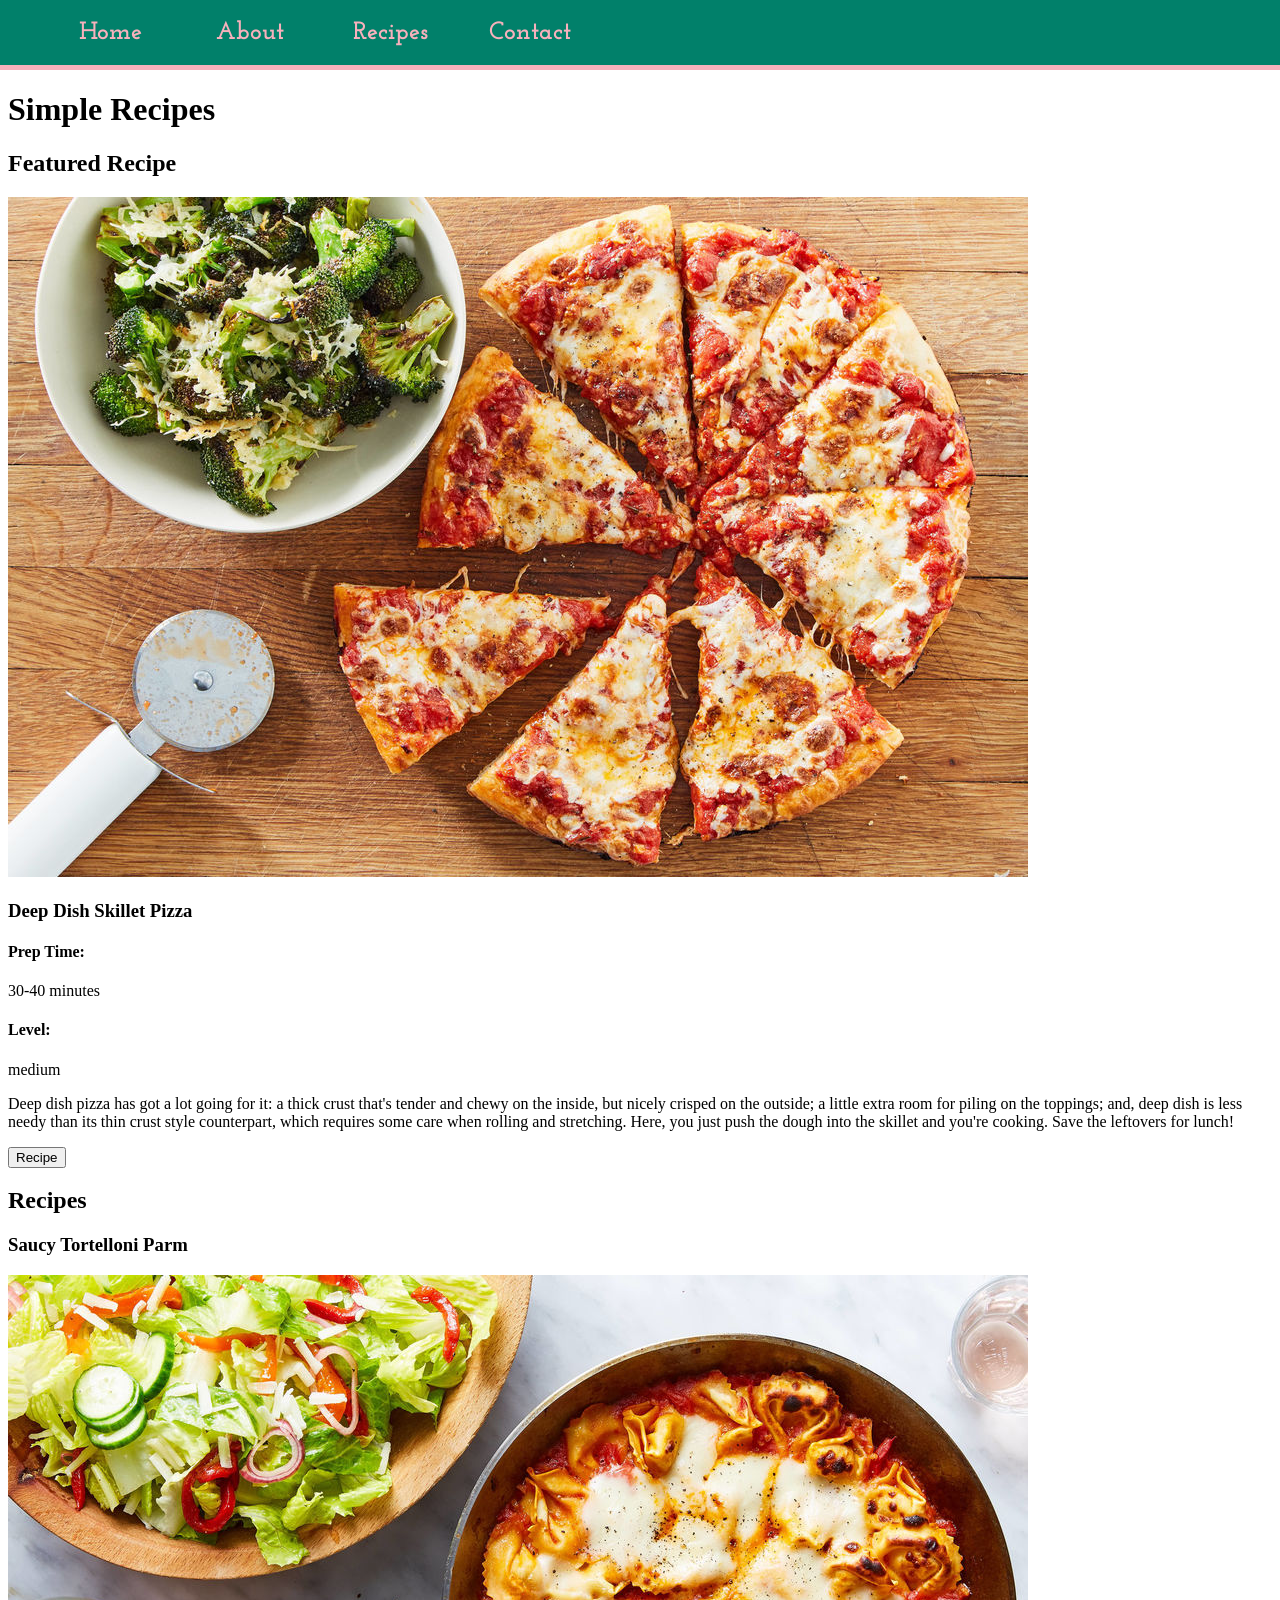
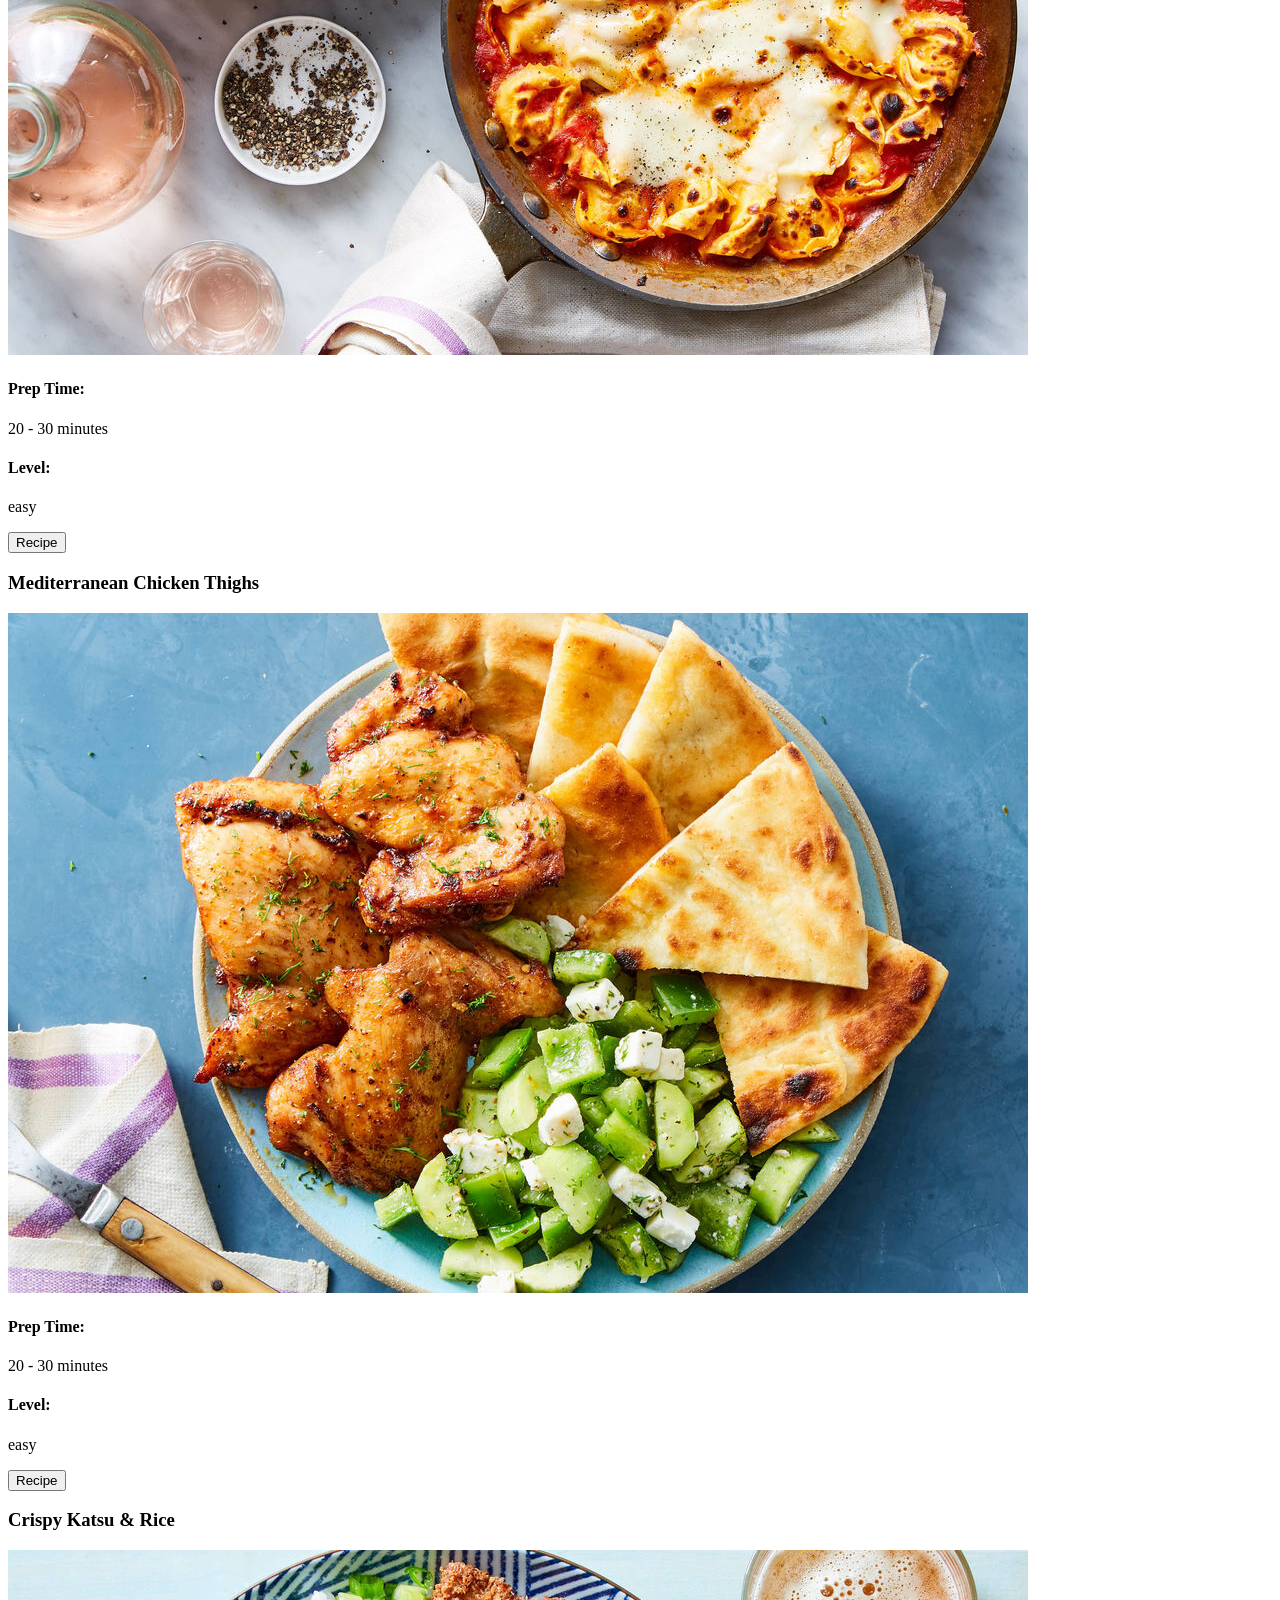
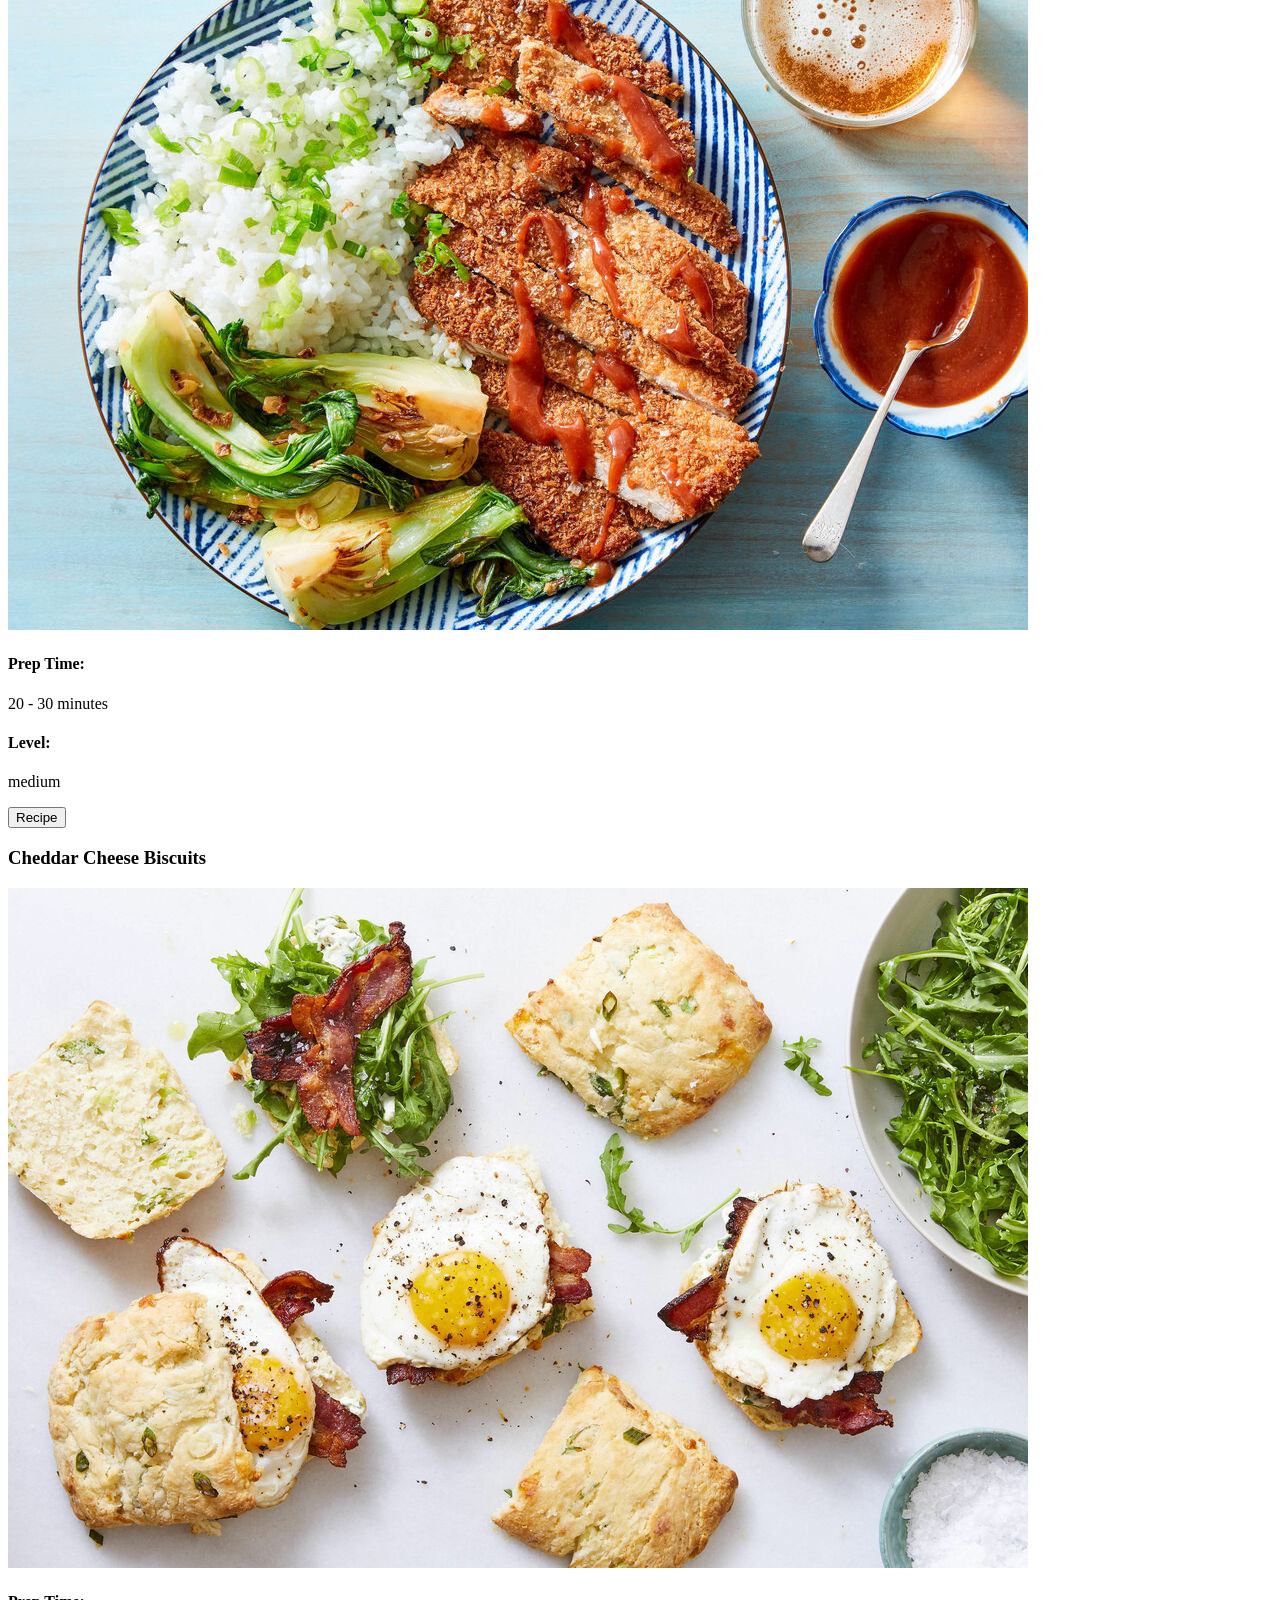
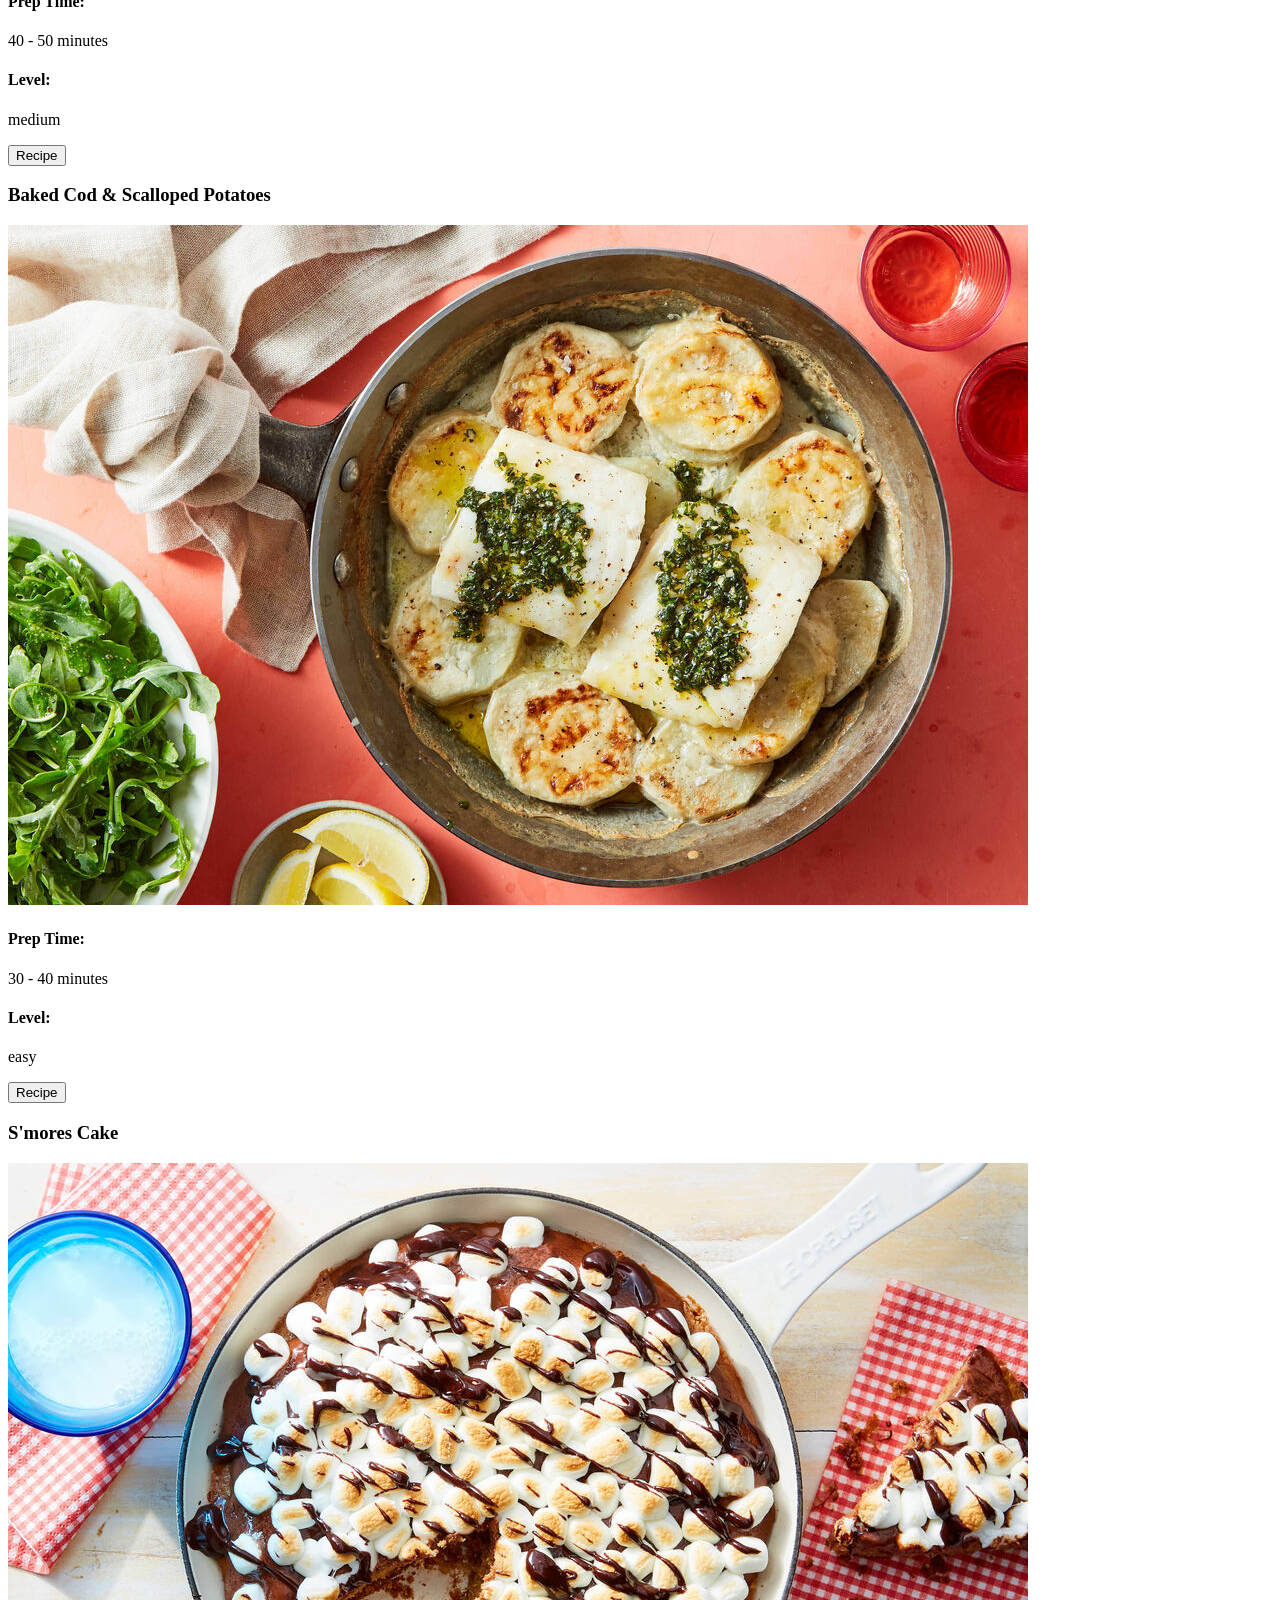
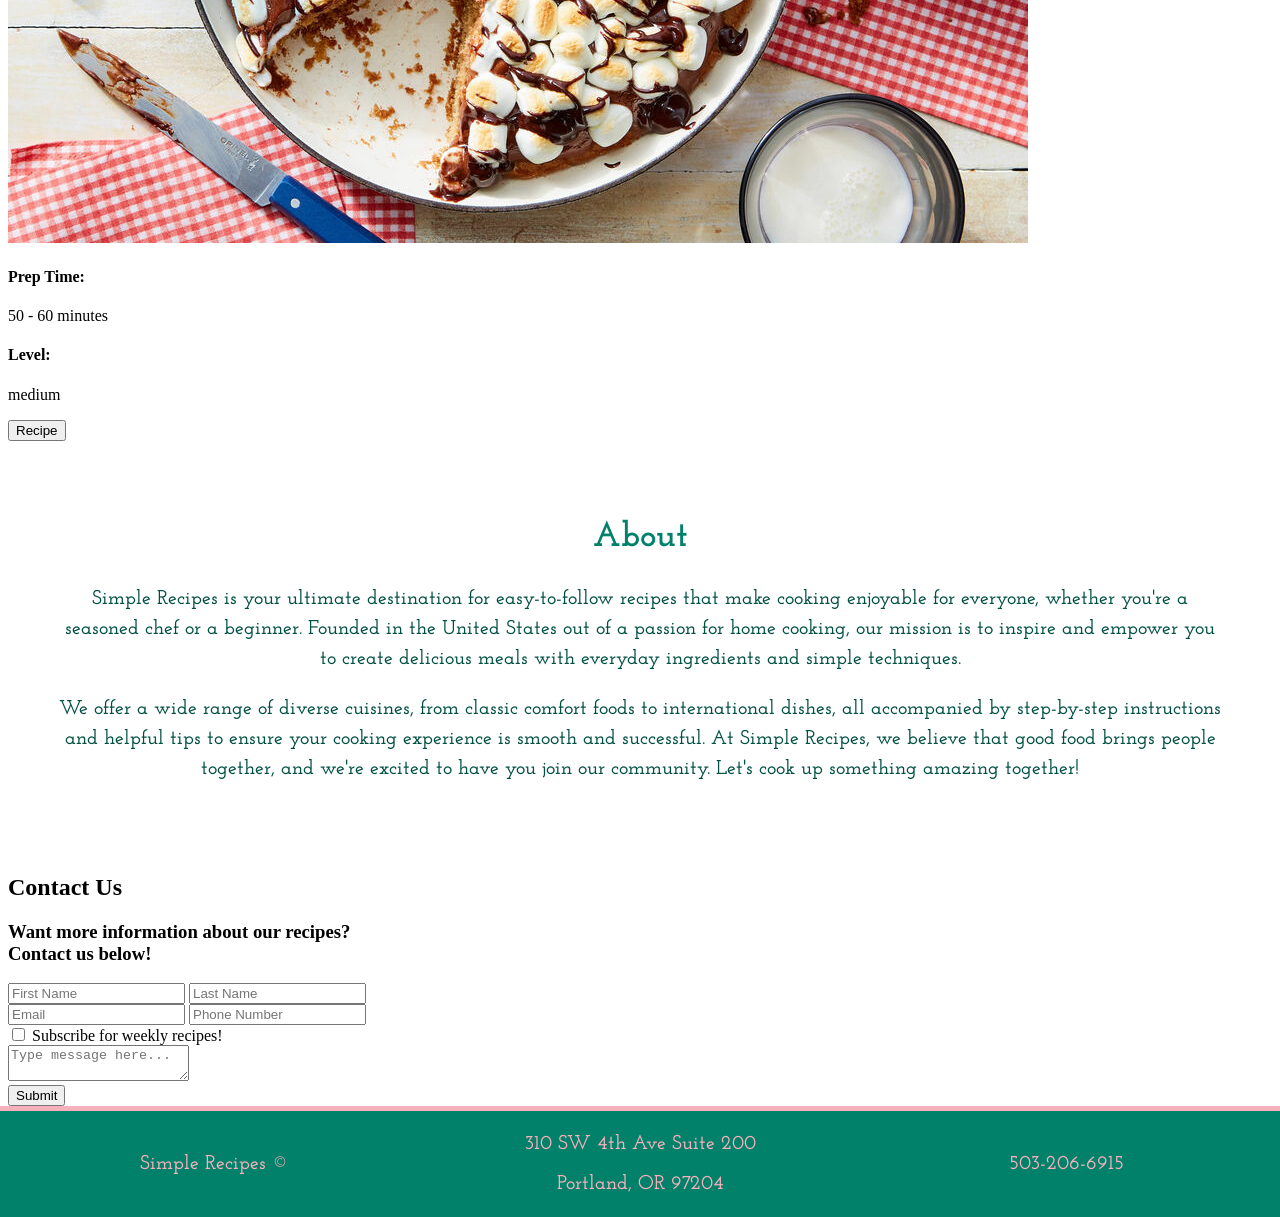
<file: Simple-Recipes/index.html>
<!DOCTYPE html>
<html>

<head>
    <title>Simple Recipes</title>
    <meta charset="UTF-8">
    <link href="css/styles.css" rel="stylesheet">
</head>

<body>
    <!--NAVBAR-->
    <nav class="nav-bar">
        <ul>
            <li><a href="#">Home</a></li>
            <li><a href="#about">About</a></li>
            <li class="drop"><a href="#recipes">Recipes</a>
                <div class="rollover-menu">
                    <a href="#featured">Featured Recipe</a>
                    <a href="#pasta">Pasta</a>
                    <a href="#chicken">Chicken</a>
                    <a href="#katsu">Katsu</a>
                    <a href="#biscuits">Biscuits</a>
                    <a href="#fish">Fish</a>
                    <a href="#dessert">Dessert</a>
                </div>
            </li>
            <li><a href="#contact">Contact</a></li>
        </ul>
    </nav>
    <!--HEADER-->
    <header>
        <h1>Simple Recipes</h1>
    </header>
    <!--RECIPES-->
    <section>
        <!--FEATURED RECIPE-->
        <div id="featured">
            <h2>Featured Recipe</h2>
            <div>
                <img src="images/skillet-pizza.jpeg">
            </div>
            <div>
                <h3>Deep Dish Skillet Pizza</h3>
                <h4>Prep Time:</h4>
                <p>30-40 minutes</p>
                <h4>Level:</h4>
                <p>medium</p>
                <p>Deep dish pizza has got a lot going for it:
                    a thick crust that's tender and chewy on the inside,
                    but nicely crisped on the outside; a little extra room for piling
                    on the toppings; and, deep dish is less needy than its thin crust
                    style counterpart, which requires some care when rolling and stretching.
                    Here, you just push the dough into the skillet and you're cooking.
                    Save the leftovers for lunch!</p>
                <input type="button" value="Recipe">
            </div>
        </div>
        <!--RECIPE CARDS-->
        <div id="recipes">
            <h2>Recipes</h2>
            <!--PASTA-->
            <div id="pasta">
                <h3>Saucy Tortelloni Parm</h3>
                <div>
                    <img src="images/tortelloni.jpeg">
                </div>
                <div>
                    <h4>Prep Time:</h4>
                    <p>20 - 30 minutes</p>
                    <h4>Level:</h4>
                    <p>easy</p>
                    <input type="button" value="Recipe">
                </div>
            </div>
            <!--CHICKEN-->
            <div id="chicken">
                <h3>Mediterranean Chicken Thighs</h3>
                <div>
                    <img src="images/chicken-thighs.jpeg">
                </div>
                <div>
                    <h4>Prep Time:</h4>
                    <p>20 - 30 minutes</p>
                    <h4>Level:</h4>
                    <p>easy</p>
                    <input type="button" value="Recipe">
                </div>
            </div>
            <!--KATSU-->
            <div id="katsu">
                <h3>Crispy Katsu & Rice</h3>
                <div>
                    <img src="images/katsu.jpeg">
                </div>
                <div>
                    <h4>Prep Time:</h4>
                    <p>20 - 30 minutes</p>
                    <h4>Level:</h4>
                    <p>medium</p>
                    <input type="button" value="Recipe">
                </div>
            </div>
            <!--BISCUITS-->
            <div id="biscuits">
                <h3>Cheddar Cheese Biscuits</h3>
                <div>
                    <img src="images/cheddar-biscuits.jpeg">
                </div>
                <div>
                    <h4>Prep Time:</h4>
                    <p>40 - 50 minutes</p>
                    <h4>Level:</h4>
                    <p>medium</p>
                    <input type="button" value="Recipe">
                </div>
            </div>
            <!--FISH-->
            <div id="fish">
                <h3>Baked Cod & Scalloped Potatoes</h3>
                <div>
                    <img src="images/baked-cod.jpeg">
                </div>
                <div>
                    <h4>Prep Time:</h4>
                    <p>30 - 40 minutes</p>
                    <h4>Level:</h4>
                    <p>easy</p>
                    <input type="button" value="Recipe">
                </div>
            </div>
            <!--DESSERT-->
            <div id="dessert">
                <h3>S'mores Cake</h3>
                <div>
                    <img src="images/smores.jpeg">
                </div>
                <div>
                    <h4>Prep Time:</h4>
                    <p>50 - 60 minutes</p>
                    <h4>Level:</h4>
                    <p>medium</p>
                    <input type="button" value="Recipe">
                </div>
            </div>
        </div>
    </section>
    
    <!--ABOUT SECTION-->
    <section id="about">
        <div>
            <h2>About</h2>
            <p>
                Simple Recipes is your ultimate destination for easy-to-follow recipes that
                make cooking enjoyable for everyone, whether you're a seasoned chef or a
                beginner. Founded in the United States out of a passion for home cooking,
                our mission is to inspire and empower you to create delicious meals with
                everyday ingredients and simple techniques.
            </p>

            <p>
                We offer a wide range of diverse cuisines, from classic comfort foods to
                international dishes, all accompanied by step-by-step instructions and
                helpful tips to ensure your cooking experience is smooth and successful.
                At Simple Recipes, we believe that good food brings people together, and
                we're excited to have you join our community. Let's cook up something
                amazing together!
            </p>
        </div>
    </section>

    <!--CONTACT FORM-->
    <section>
        <div id="contact">
            <h2>Contact Us</h2>
            <h3>Want more information about our recipes?
                <br>
                Contact us below!
            </h3>
            <form>
                <input type="text" placeholder="First Name">
                <input type="text" placeholder="Last Name">
                <br>
                <input type="email" placeholder="Email">
                <input type="tel" placeholder="Phone Number">
                <br>
                <input type="checkbox" id="subscription">
                <label for="subscription">Subscribe for weekly recipes!</label>
                <br>
                <textarea placeholder="Type message here..."></textarea>
                <br>
                <input type="submit" value="Submit">
            </form>
        </div>
    </section>
    <!--FOOTER-->
    <footer>
        <table>
            <tr>
                <td>
                    <p>Simple Recipes &copy;</p>
                </td>
                <td>
                    <p>310 SW 4th Ave Suite 200</p>
                    <p>Portland, OR 97204</p>
                </td>
                <td>
                    <p>503-206-6915</p>
                </td>
            </tr>
        </table>
    </footer>
</body>

</html>
</file>
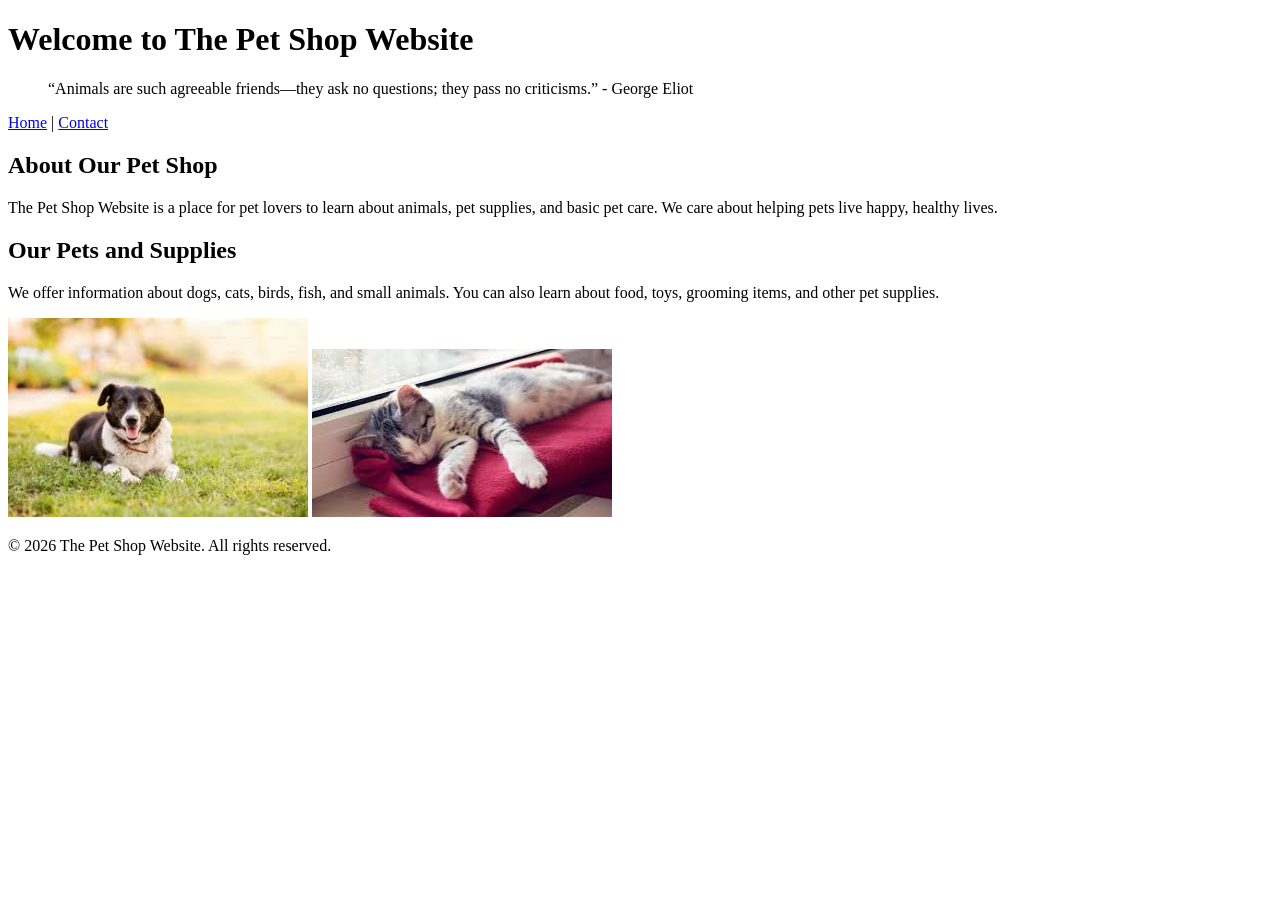
<file: The-Pet-Shop/index.html>
<!DOCTYPE html>
<html lang="en">
<head>
    <meta charset="UTF-8">
    <meta name="description" content="The Pet Shop Website homepage featuring pet care information, pet supplies, and helpful resources for animal lovers.">
    <meta name="viewport" content="width=device-width, initial-scale=1.0">
    <title>The Pet Shop Website</title>
</head>

<body>

    <header>
        <h1>Welcome to The Pet Shop Website</h1>
    </header>

    <blockquote>
        “Animals are such agreeable friends—they ask no questions; they pass no criticisms.” - George Eliot
    </blockquote>

    <nav>
        <a href="index.html">Home</a> |
        <a href="contact.html">Contact</a>
    </nav>

    <main>
        <section>
            <h2>About Our Pet Shop</h2>
            <p>
                The Pet Shop Website is a place for pet lovers to learn about animals,
                pet supplies, and basic pet care. We care about helping pets live happy,
                healthy lives.
            </p>
        </section>

        <section>
            <h2>Our Pets and Supplies</h2>
            <p>
                We offer information about dogs, cats, birds, fish, and small animals.
                You can also learn about food, toys, grooming items, and other pet supplies.
            </p>

            <img src="images/dog.jpg" alt="A happy dog sitting outside" width="300">
            <img src="images/cat.jpg" alt="A relaxed cat lying on a blanket" width="300">
        </section>
    </main>

    <footer>
        <p>&copy; 2026 The Pet Shop Website. All rights reserved.</p>
    </footer>

</body>
</html>
</file>
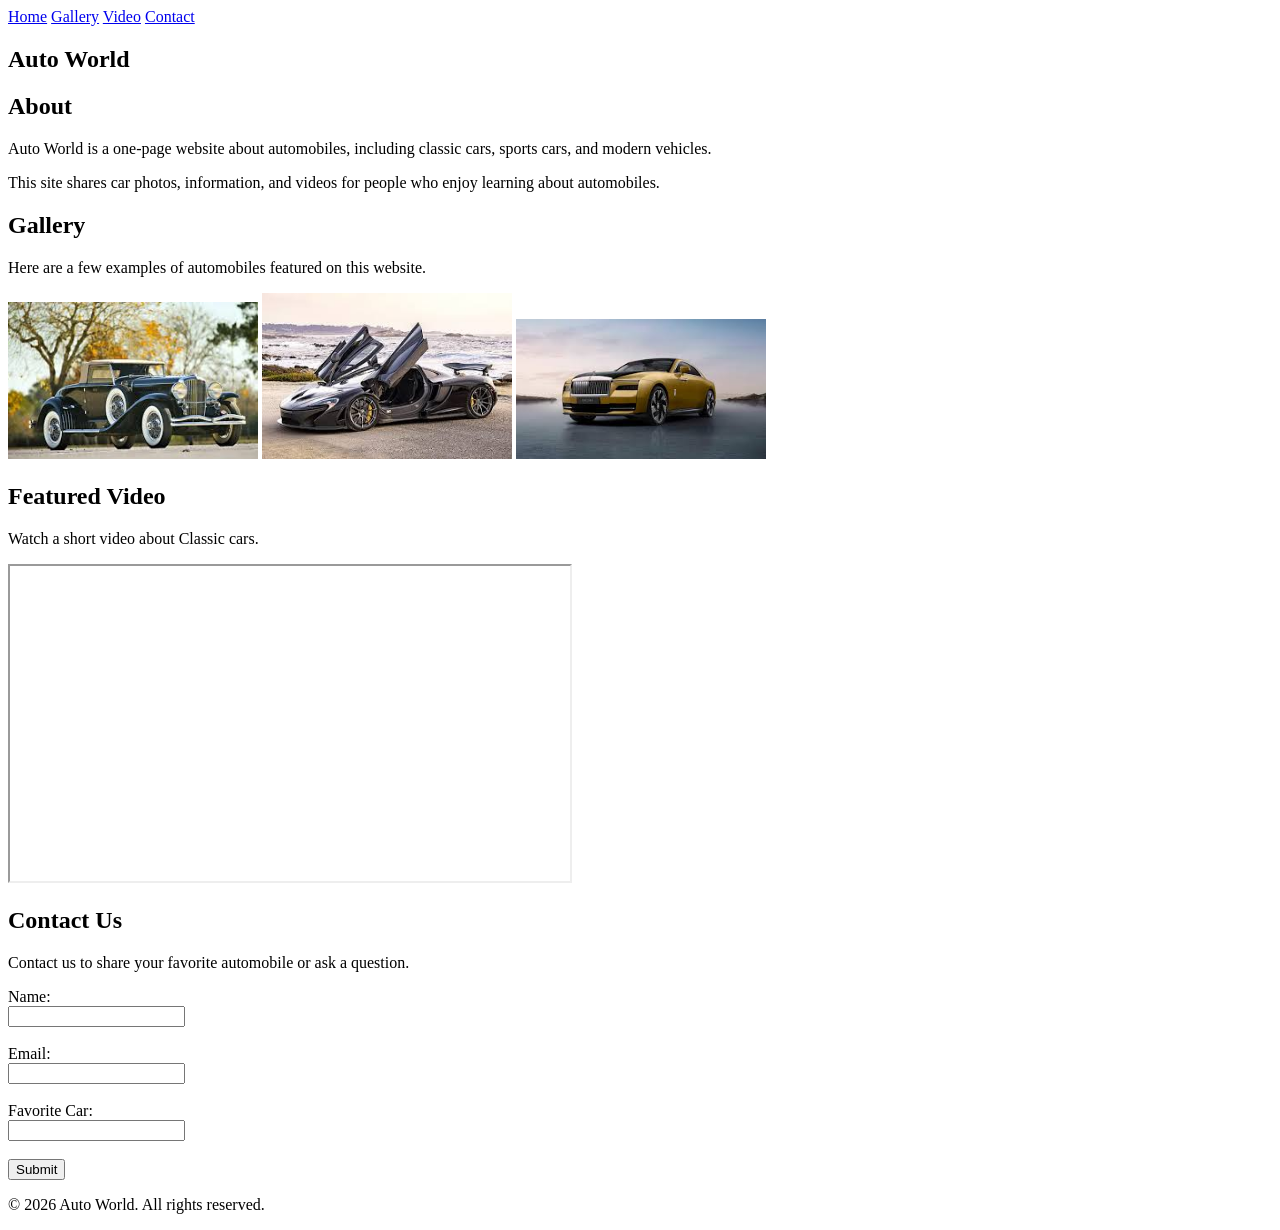
<file: one_page_website.html>
<!DOCTYPE html>
<html lang="en">
<head>
    <meta charset="UTF-8">
    <meta name="viewport" content="width=device-width, initial-scale=1.0">
    <title>Automobiles</title>
</head>
<body>

    <!-- Navigation -->
    <nav>
        <a href="#home">Home</a>
        <a href="#gallery">Gallery</a>
        <a href="#video">Video</a>
        <a href="#contact">Contact</a>
    </nav>

    <!-- Home Section -->
    <section id="home">
        <h1>Auto World</h1>
        <h2>About</h2>
        <p>
            Auto World is a one-page website about automobiles, including classic cars,
            sports cars, and modern vehicles.
        </p>
        <p>
            This site shares car photos, information, and videos for people who enjoy
            learning about automobiles.
        </p>
    </section>

    <!-- Gallery Section -->
    <section id="gallery">
        <h2>Gallery</h2>
        <p>Here are a few examples of automobiles featured on this website.</p>

        <img src="images/car1.jpg" alt="Classic automobile" width="250">
        <img src="images/car2.jpg" alt="Modern sports car" width="250">
        <img src="images/car3.jpg" alt="Luxury automobile" width="250">
    </section>

    <!-- Video Section -->
    <section id="video">
        <h2>Featured Video</h2>
        <p>Watch a short video about Classic cars.</p>

        <iframe 
            width="560" 
            height="315" 
            src="https://www.youtube.com/embed/aCLcVRFIfGk" 
            title="YouTube video player"
            allowfullscreen>
        </iframe>
    </section>

    <!-- Contact Section -->
    <section id="contact">
        <h2>Contact Us</h2>
        <p>Contact us to share your favorite automobile or ask a question.</p>

        <form action="#" method="post">
            <label for="name">Name:</label><br>
            <input type="text" id="name" name="name"><br><br>

            <label for="email">Email:</label><br>
            <input type="email" id="email" name="email"><br><br>

            <label for="favorite-car">Favorite Car:</label><br>
            <input type="text" id="favorite-car" name="favorite-car"><br><br>

            <input type="submit" value="Submit">
        </form>
    </section>

    <!-- Footer -->
    <footer>
        <p>&copy; 2026 Auto World. All rights reserved.</p>
    </footer>

</body>
</html>
</file>
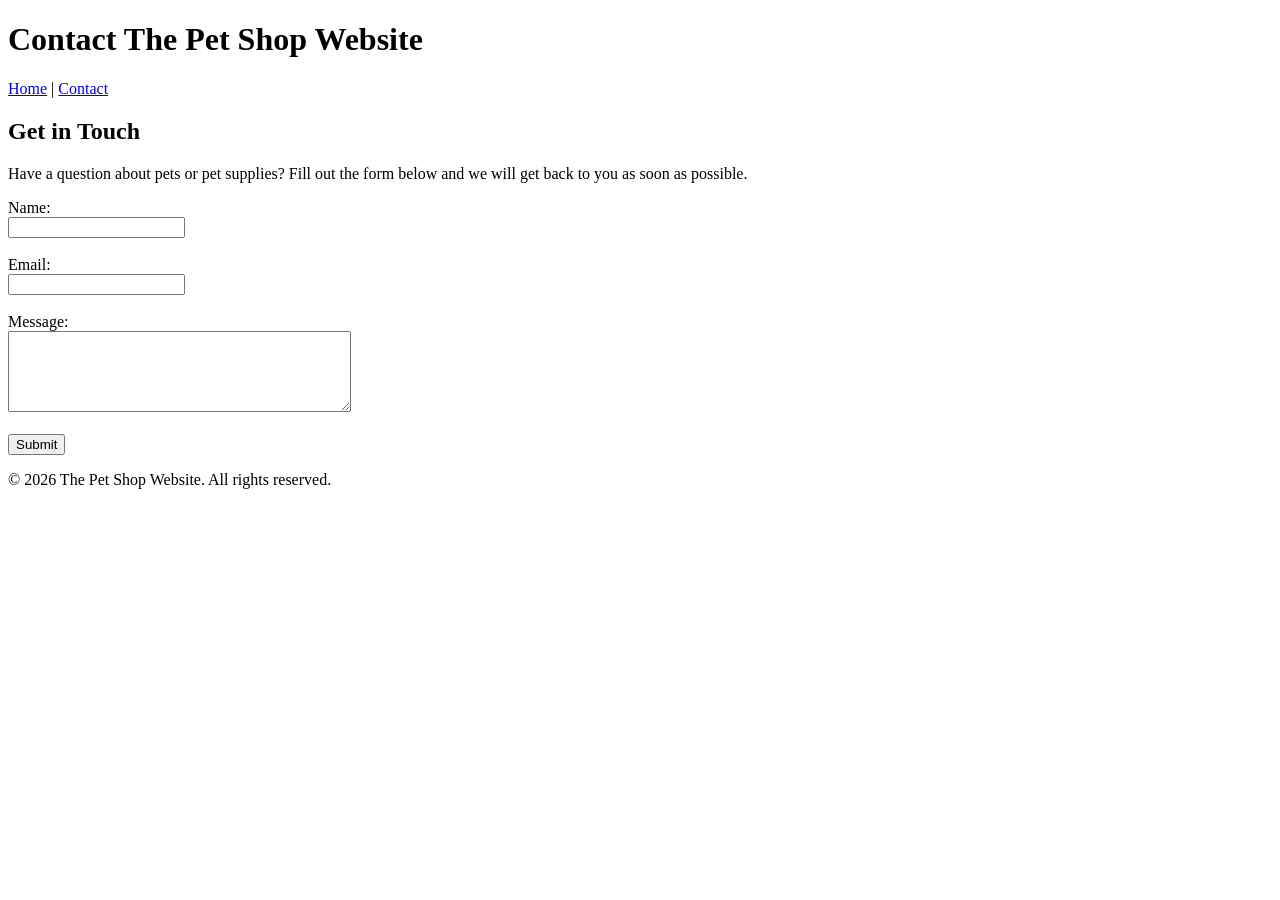
<file: The-Pet-Shop/contact.html>
<!DOCTYPE html>
<html lang="en">
<head>
    <meta charset="UTF-8">
    <meta name="description" content="Contact The Pet Shop Website with questions about pet care, pet supplies, and animal resources.">
    <meta name="viewport" content="width=device-width, initial-scale=1.0">
    <title>Contact The Pet Shop Website</title>
</head>

<body>

    <header>
        <h1>Contact The Pet Shop Website</h1>
    </header>

    <nav>
        <a href="index.html">Home</a> |
        <a href="contact.html">Contact</a>
    </nav>

    <main>
        <section>
            <h2>Get in Touch</h2>
            <p>
                Have a question about pets or pet supplies? Fill out the form below
                and we will get back to you as soon as possible.
            </p>

            <form action="#" method="post">
                <label for="name">Name:</label><br>
                <input type="text" id="name" name="name"><br><br>

                <label for="email">Email:</label><br>
                <input type="email" id="email" name="email"><br><br>

                <label for="message">Message:</label><br>
                <textarea id="message" name="message" rows="5" cols="40"></textarea><br><br>

                <input type="submit" value="Submit">
            </form>
        </section>
    </main>

    <footer>
        <p>&copy; 2026 The Pet Shop Website. All rights reserved.</p>
    </footer>

</body>
</html>
</file>
<file: Simple-Recipes/css/styles.css>
/*Import link for the Josefin Slab font 
  from fonts.google.com*/
@import url('https://fonts.googleapis.com/css2?family=Josefin+Slab:ital,wght@0,100..700;1,100..700&display=swap');
 
html{
    overflow-x: hidden;
    scroll-behavior: smooth;
}

/*NAVBAR*/
.nav-bar{
    position: sticky;
    top: 0;
    z-index: 9;
}

ul{
    display: flex;
    list-style-type: none;
    align-items: center;
    margin: -8px -8px 0px -8px;
    background-color: rgb(1, 128, 106);
    border-bottom: 5px solid rgb(247, 177, 188);
}

a{
    display: block;
    font-family: "Josefin Slab", serif;
    font-size: 25px;
    font-weight: 800;
    color: rgb(247, 177, 188);
    text-align: center;
    width: 100px;
    padding: 20px;
    text-decoration: none;
    transition: background-color 0.3s ease-in;
}

a:hover, .drop:hover a:only-of-type{
    background-color: rgb(149, 238, 223);
    color: white;
    box-shadow: 0px 8px 16px 0px rgba(0, 0, 0, 0.7);
    transition: background-color 0.3s ease-in;
}

.rollover-menu{
    display: none;
    position: absolute;
    background-color: white;
    box-shadow: 0px 8px 16px 0px rgba(0, 0, 0, 0.2);
}

.drop:hover .rollover-menu{
    display: block;
}

.rollover-menu a{
    color: rgb(0, 80, 67);
}

.rollover-menu a:hover{
    color: white;
    box-shadow: 0px 8px 16px 0px rgba(90, 90, 90, 0.2);
}

.rollover-menu a:nth-child(1){
    border-top: 5px solid rgb(238, 118, 136);
}

/*FOOTER*/

footer{
    align-items: center;
    margin: 0px -8px -8px -8px;
    background-color: rgb(1, 128, 106);
    border-top: 5px solid rgb(247, 177, 188);
    bottom: 0;
}

table{
    width: 100%;
}

td{
    width: 33%;
}

td p{
    font-family: "Josefin Slab", serif;
    font-size: 20px;
    font-weight: 600;
    text-align: center;
    color: rgb(247, 177, 188);
}


/* ABOUT SECTION */
#about {
    scroll-margin-top: 70px;
    padding: 50px;
    background-color: white;
    text-align: center;
}

#about h2 {
    font-family: "Josefin Slab", serif;
    font-size: 35px;
    color: rgb(1, 128, 106);
}

#about p {
    font-family: "Josefin Slab", serif;
    font-size: 20px;
    font-weight: 600;
    color: rgb(0, 80, 67);
    line-height: 1.5;
}
</file>
